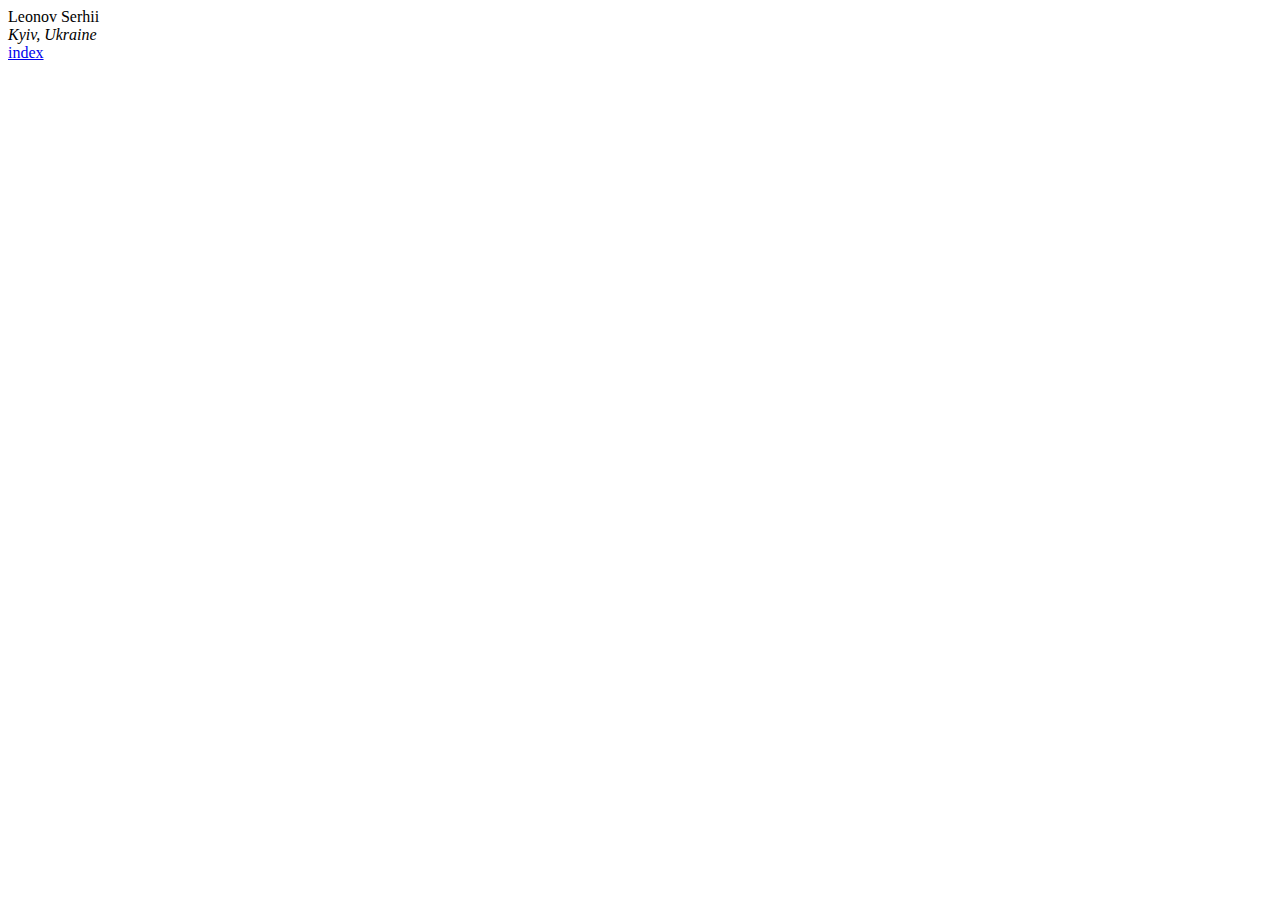
<file: about.html>
<!DOCTYPE html>
<html lang="en">
<head>
    <meta charset="UTF-8">
    <meta http-equiv="X-UA-Compatible" content="IE=edge">
    <meta name="viewport" content="width=device-width, initial-scale=1.0">
    <title>About</title>
</head>
<body>
    <div>Leonov Serhii</div>
    <address> Kyiv, Ukraine</address>
    <a href="index.html">index</a>
</body>
</html>
</file>
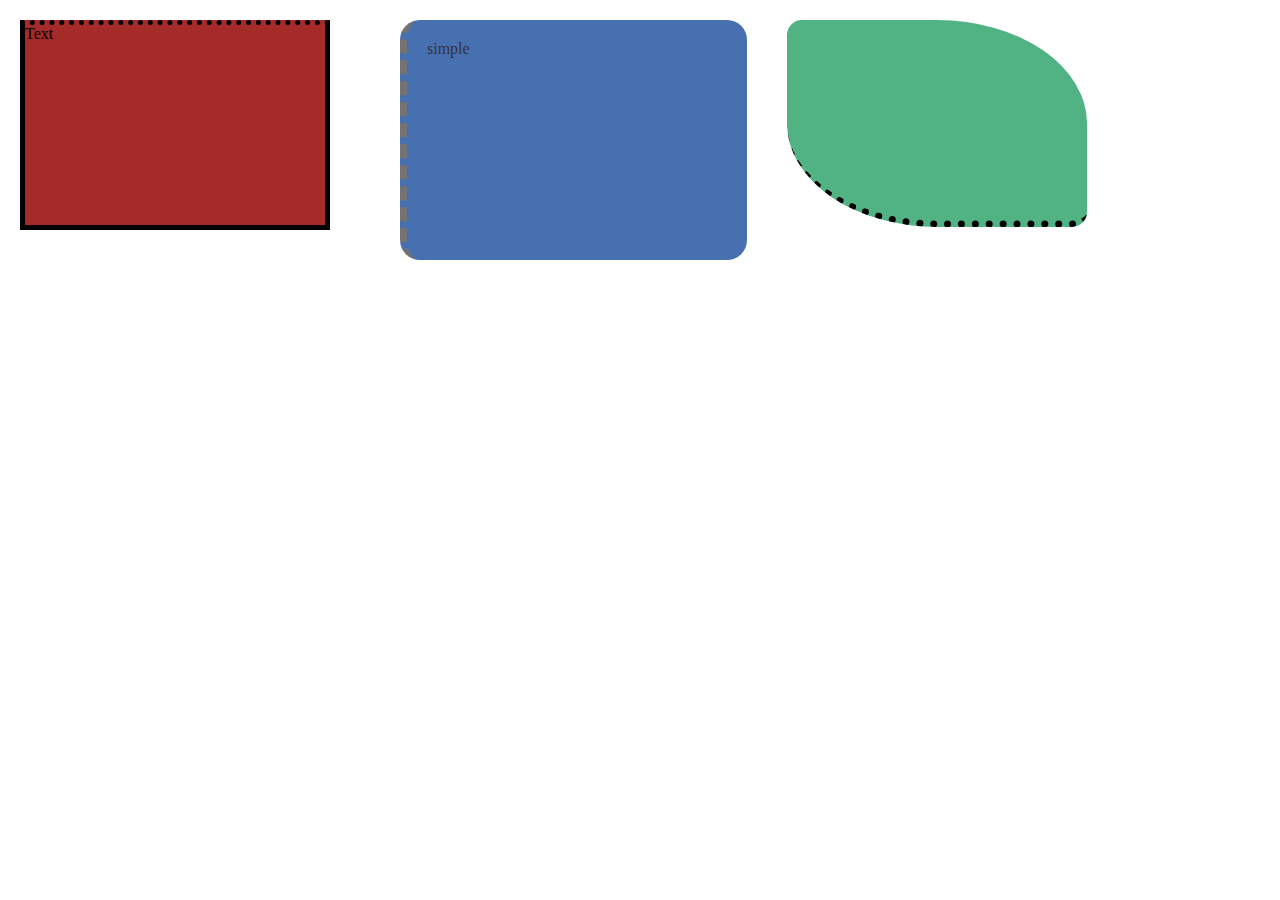
<file: block.html>
<html lang="en">
<head>
    <meta charset="UTF-8">
    <meta http-equiv="X-UA-Compatible" content="IE=edge">
    <meta name="viewport" content="width=device-width, initial-scale=1.0">
    <link rel="stylesheet" href="css/block.css">
    <title>Blocks</title>
</head>
<body>
    <div id="block1">Text</div>
    <div id="block2">simple</div>
    <div id="block3"></div>
</body>
</html>
</file>
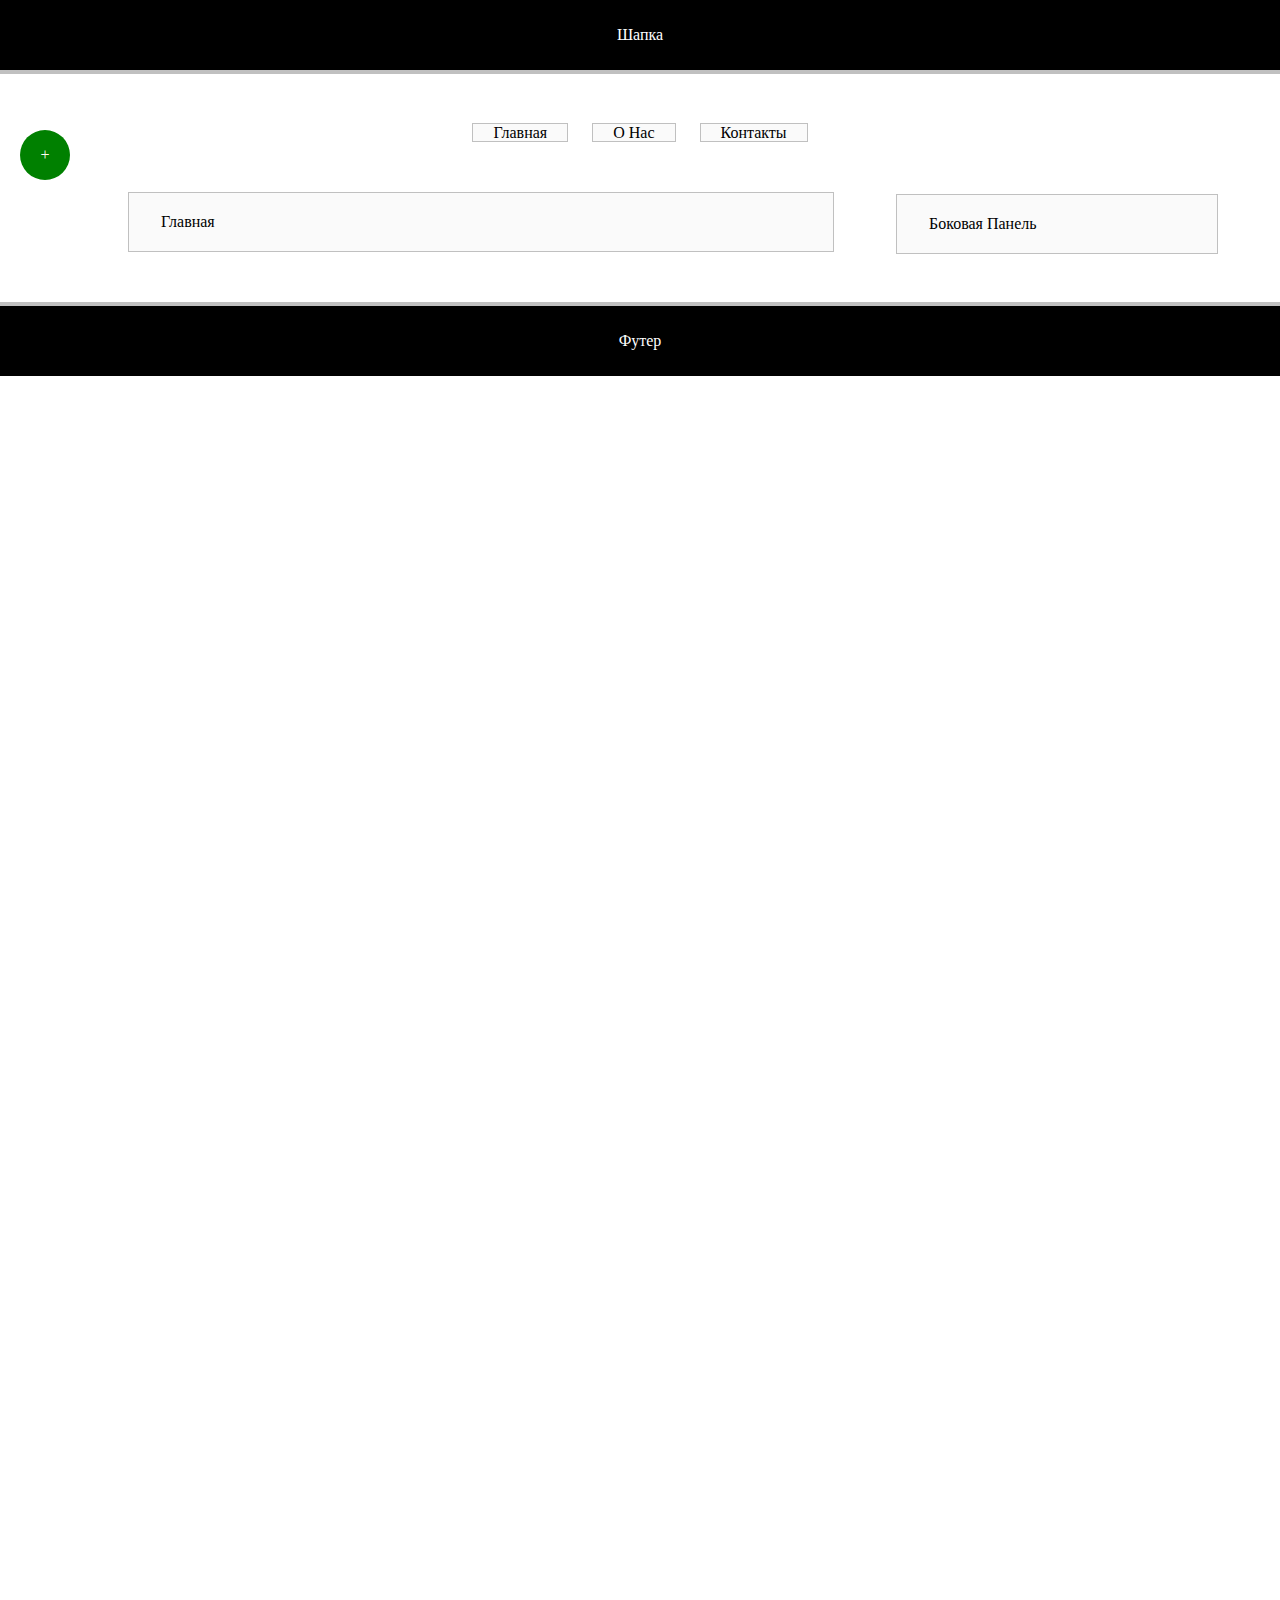
<file: site.html>
<!DOCTYPE html>
<html lang="en">
<head>
    <meta charset="UTF-8">
    <meta http-equiv="X-UA-Compatible" content="IE=edge">
    <meta name="viewport" content="width=device-width, initial-scale=1.0">
    <link rel="stylesheet" href="css/site.css">
    <title>Site</title>
</head>
<body>
    <div id="some_block">+</div>
    <header>Шапка</header>
    <ul class="nav">
        <li>Главная</li>
        <li>О Нас</li>
        <li>Контакты</li>

    </ul>
    <main>Главная</main>
    <aside>Боковая Панель</aside>
    <footer>Футер</footer>
</body>
</html>
</file>
<file: css/block.css>
* {
    margin: 0;
    padding: 0;
}

#block1 {
    background-color: brown;
    height: 200px;
    width: 300px;
    border: 7px solid black ;
    /* border-bottom: 0; */
    border-top-style: dotted;
    border-width: 5px;
    float: left;
    margin: 20px;
}

#block2 {
    background-color: rgb(26, 77, 158);
    height: 200px;
    width: 300px;
    border-left: 7px dashed rgb(82, 79, 79) ;
    border-radius: 20px;
    opacity: 0.8;
    margin: 20px;
    margin-left: 50px;
    padding: 20px;
    float: left;
}

#block3 {
    background-color: rgb(81, 179, 131);
    height: 200px;
    width: 300px;
    border-bottom: 7px dotted black ;
    border-radius: 15px 50%;
    float: left;
    margin: 20px;
}
</file>
<file: css/site.css>
* {
    margin: 0;
    padding: 0;
}

body {
    height: 2000px;
}

.nav {
    list-style: none;
    display: block;
    float: left;
    width: 50%;
    margin-left: 25%;
    text-align: center;
    margin-bottom: 50px;
    cursor: pointer;
}

.nav li {
    display: inline;
    background: #fafafa;
    border: 1px solid silver;
    padding: 0 20px;
}

.nav li:hover {
    color: #fff;
    background: #333;
    border-radius: 7px;
    border-color: #333;

}

.nav li:not(:last-of-type){
    margin-right: 20px;
}
#some_block {
    background: green;
    color: floralwhite;
    text-align: center;
    width: 50px;
    height: 50px;
    line-height: 50px;
    border-radius: 50%;
    position: fixed;
    left: 20px;
    top: 130px;
}

header, footer {
    width: 100%;
    height: 70px;
    text-align: center;
    border-bottom: 4px solid silver;
    background: black;
    color: white;
    line-height: 70px;   
    margin-bottom: 50px;
    float: left;

}

main {
    width: 50%;
    margin-left: 10%;
    background: #fafafa;
    border: 1px solid silver;
    padding: 20px 2.5%;
    float: left;
    position: relative;
    z-index: 1;
}

aside {
    width: 20%;
    padding: 20px 2.5%;
    background: #fafafa;
    border: 1px solid silver;
    float: left;
    margin-left: 5%;
    position: relative;
    bottom: -2px;
    left: -2px;
    z-index: 0;
}

footer {
    margin-bottom: 0;
    margin-top: 50px;
    border-bottom: 0;
    border-top: 4px solid silver;
    float: left;
}
</file>
